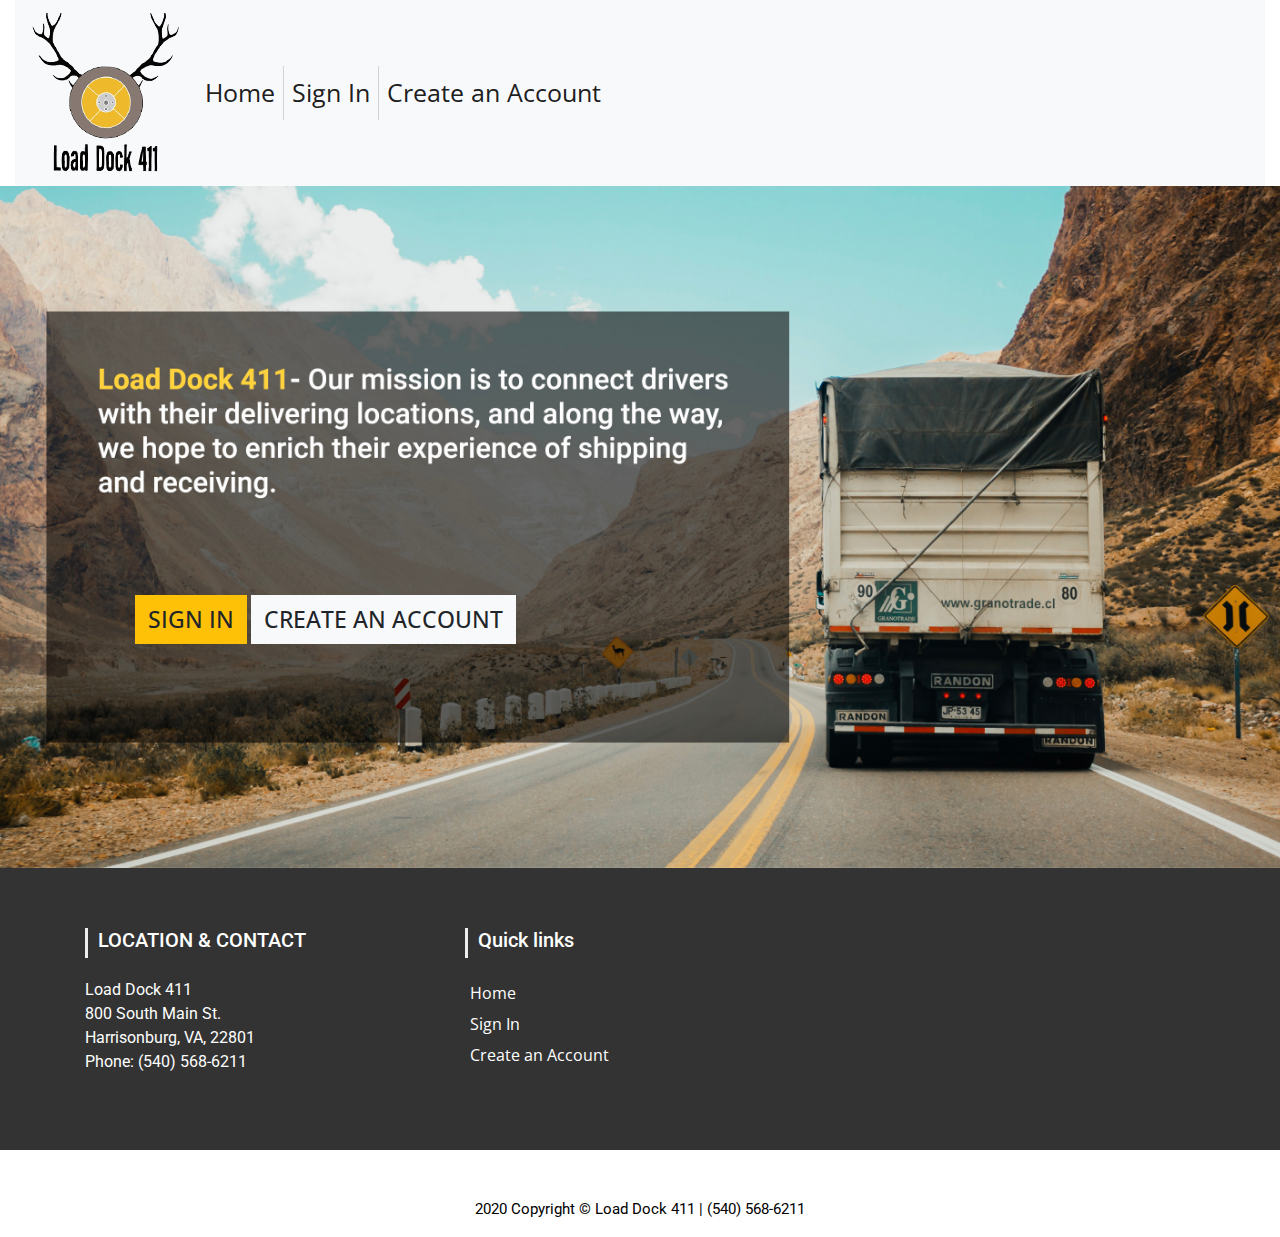
<file: index.html>
<!doctype html>
<html>
<head>
<meta charset="UTF-8">
<meta name="viewport" content="width=device-width, initial-scale=1, shrink-to-fit=no">
<title> Elk Trucking </title>

<!-- Bootstrap v4 -->
<link href="css/bootstrap.min.css" rel="stylesheet" type="text/css" media="screen">
<!-- custom css -->
<link href="css/custom.css" rel="stylesheet" type="text/css" media="screen">
  
<link href="//maxcdn.bootstrapcdn.com/bootstrap/4.0.0/css/bootstrap.min.css" rel="stylesheet" id="bootstrap-css">
<link href="https://fonts.googleapis.com/css?family=Open+Sans|Roboto&display=swap" rel="stylesheet">
<script src="//maxcdn.bootstrapcdn.com/bootstrap/4.0.0/js/bootstrap.min.js"></script>
<script src="//cdnjs.cloudflare.com/ajax/libs/jquery/3.2.1/jquery.min.js"></script>
    
<style>
    img{
        max-width: 100%;
        max-height: 100%;
        display: block; /* remove extra space below image */
    }
    body {
        color:grey;
    }
</style>
</head>

<body>

  <!-- INSERT HTML PAGE CONTENT HERE -->
  <div class="container-fluid padding-0">
    <!--Navbar Starts Here -->
    <nav class="navbar navbar-expand-lg navbar-light bg-light">
      <a class="navbar-brand" href="index.html"> <img src="images/logo7.png" alt="Logo"> </a>
    <button class="navbar-toggler" type="button" data-toggle="collapse" data-target="#navbarNavAltMarkup" aria-controls="navbarNavAltMarkup" aria-expanded="false" aria-label="Toggle navigation">
      <span class="navbar-toggler-icon"></span>
    </button>
    <div class="collapse navbar-collapse" id="navbarNavAltMarkup">
      <div class="navbar-nav">
          <li><a class="nav-item nav-link active" href="home-page.html">Home<span class="sr-only">(current)</span></a></li>
          <li><a class="nav-item nav-link active" href="sign-in-page.html">Sign In</a>
          </li>
          <li><a class="nav-item nav-link active" href="create-account.html">Create an Account</a></li>
      </div>
    </div>
    </nav>
  </div> <!-- End Container -->
    
  <div class="row">
      <div class="img-wrapper rounded-0" style="width: 100%">
          <img class="rounded-0" src="images/truck-cover3.jpg" class = "img-responsive" style="width:100%"  alt="cover image">
          <!--Buttons-->
          <div class="img-overlay">
            <a href="sign-in-page.html" class="btn btn-warning rounded-0"><span style="font-size: 23px; font-weight: 500;">SIGN IN</span></a>
            <a href="create-account.html" class="btn btn-light rounded-0"><span style="font-size: 23px; font-weight: 500;">CREATE AN ACCOUNT</span></a>
        </div>
      </div>
  </div>

  <!-- Footer -->
	<section id="footer">
		<div class="container">
			<div class="row text-center text-xs-center text-sm-left text-md-left">
				<div class="col-xs-12 col-sm-4 col-md-4">
					<h5>LOCATION & CONTACT</h5>
					<p style="color: white;"> Load Dock 411<br>
                        800 South Main St. <br>
                        Harrisonburg, VA, 22801 <br>
                        Phone: (540) 568-6211
                    </p>
				</div>
				<div class="col-xs-12 col-sm-4 col-md-4">
					<h5>Quick links</h5>
					<ul class="list-unstyled quick-links">
						<li><a style="font-size: 16px;"href="home-page.html"><i class="fa fa-angle-double-right"></i>Home</a></li>
						<li><a style="font-size: 16px;" href="sign-in-page.html"><i class="fa fa-angle-double-right"></i>Sign In</a></li>
						<li><a style="font-size: 16px;" href="javascript:void();"href="create-account.html"><i class="fa fa-angle-double-right"></i>Create an Account</a></li>
					</ul>
				</div>
			</div>
		</div>
	</section>
    <footer>
            <br>
            <br>
            <p style = "color: black; font-size: 15px; font-family: 'Roboto', sans-serif; text-align: center;"> 2020 Copyright &copy; Load Dock 411 | (540) 568-6211 </p>
    </footer>

<!-- jQuery and Bootstrap links - do not delete! -->
<script src="https://code.jquery.com/jquery-3.2.1.slim.min.js" integrity="sha384-KJ3o2DKtIkvYIK3UENzmM7KCkRr/rE9/Qpg6aAZGJwFDMVNA/GpGFF93hXpG5KkN" crossorigin="anonymous"></script>
<script src="https://cdnjs.cloudflare.com/ajax/libs/popper.js/1.11.0/umd/popper.min.js" integrity="sha384-b/U6ypiBEHpOf/4+1nzFpr53nxSS+GLCkfwBdFNTxtclqqenISfwAzpKaMNFNmj4" crossorigin="anonymous"></script>
<script src="https://maxcdn.bootstrapcdn.com/bootstrap/4.0.0-beta/js/bootstrap.min.js" integrity="sha384-h0AbiXch4ZDo7tp9hKZ4TsHbi047NrKGLO3SEJAg45jXxnGIfYzk4Si90RDIqNm1" crossorigin="anonymous"></script>
<!-- end of do not delete -->
</body>
</html>
</file>
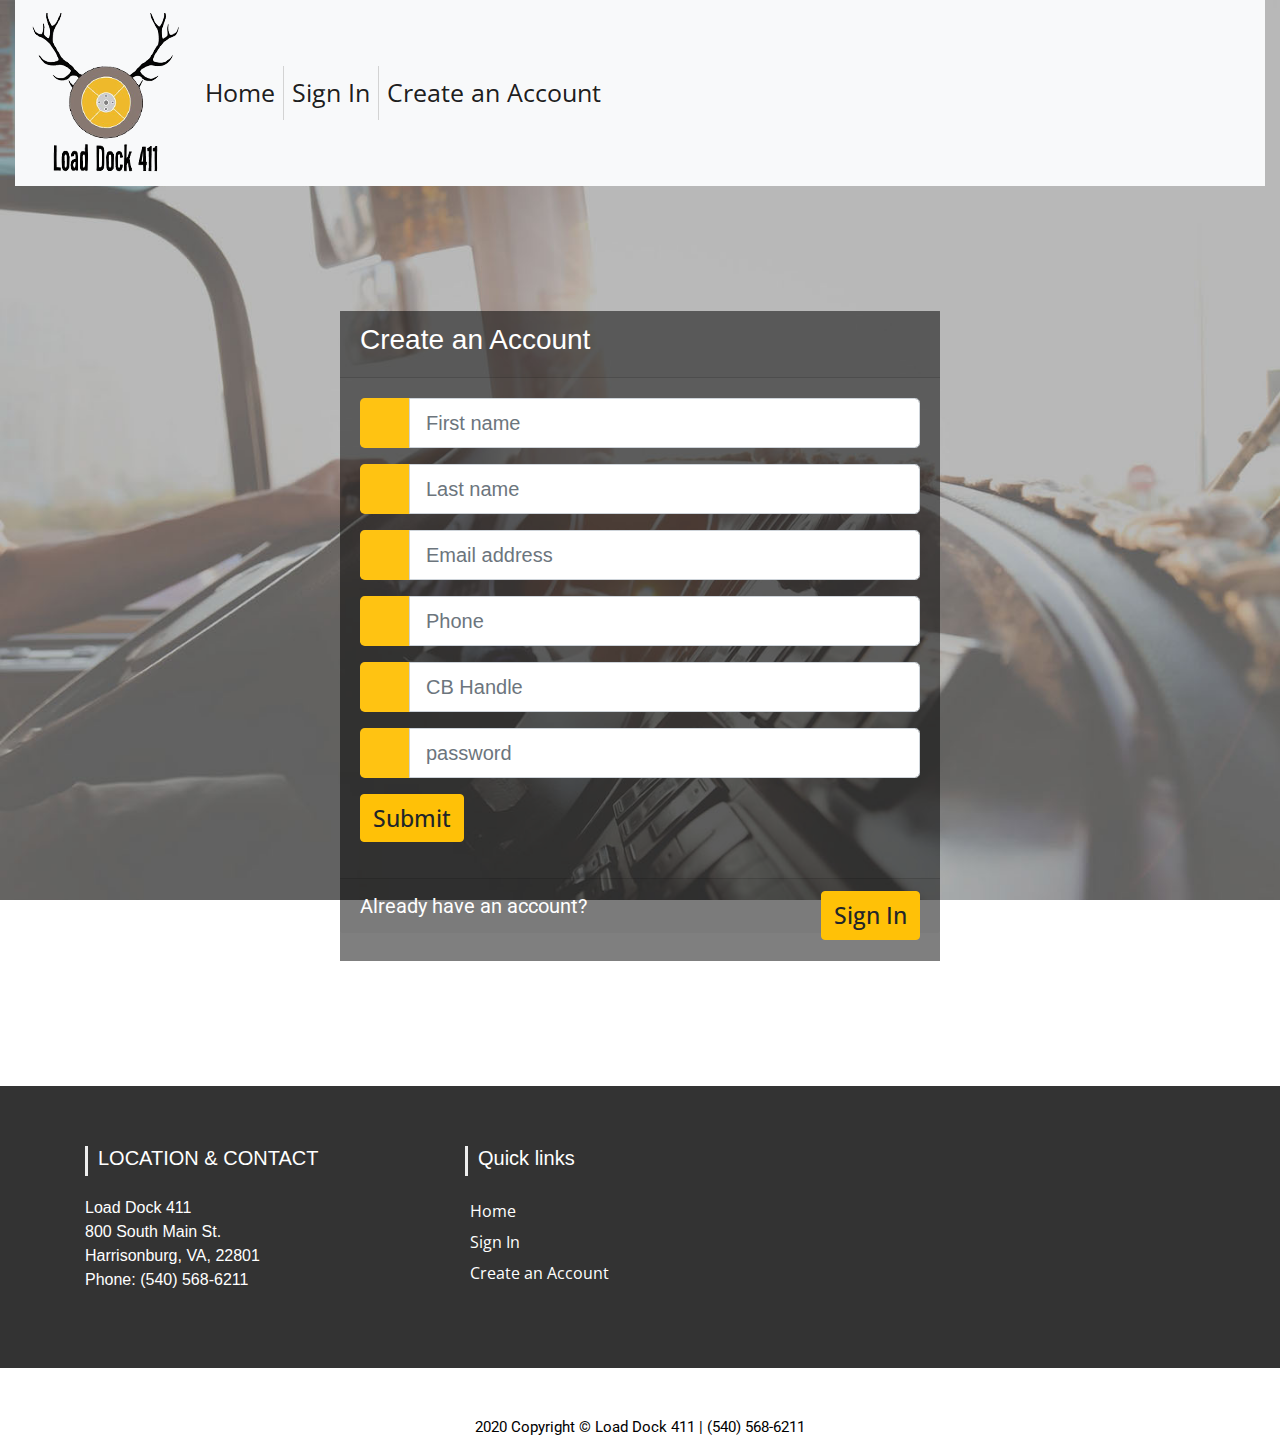
<file: create-account.html>
<!doctype html>
<html>
<head>
<meta charset="UTF-8">
<meta name="viewport" content="width=device-width, initial-scale=1, shrink-to-fit=no">
<title> Elk Trucking: Sign Up Page </title>

<!-- Bootstrap v4 -->
<link href="css/bootstrap.min.css" rel="stylesheet" type="text/css" media="screen">
<!-- custom css -->
<link href="css/custom.css" rel="stylesheet" type="text/css" media="screen">
<link href="https://fonts.googleapis.com/css?family=Open+Sans|Roboto&display=swap" rel="stylesheet">  
<link href="//maxcdn.bootstrapcdn.com/bootstrap/4.0.0/css/bootstrap.min.css" rel="stylesheet" id="bootstrap-css">
<script src="//maxcdn.bootstrapcdn.com/bootstrap/4.0.0/js/bootstrap.min.js"></script>
<script src="//cdnjs.cloudflare.com/ajax/libs/jquery/3.2.1/jquery.min.js"></script>
    
<!--Bootsrap 4 CDN-->
<link rel="stylesheet" href="https://stackpath.bootstrapcdn.com/bootstrap/4.1.3/css/bootstrap.min.css" integrity="sha384-MCw98/SFnGE8fJT3GXwEOngsV7Zt27NXFoaoApmYm81iuXoPkFOJwJ8ERdknLPMO" crossorigin="anonymous">

<!--Fontawesome CDN-->
<link rel="stylesheet" href="https://use.fontawesome.com/releases/v5.3.1/css/all.css" integrity="sha384-mzrmE5qonljUremFsqc01SB46JvROS7bZs3IO2EmfFsd15uHvIt+Y8vEf7N7fWAU" crossorigin="anonymous">

<style>
    img{
        max-width: 100%;
        max-height: 100%;
        display: block; /* remove extra space below image */
    }  
    html, body{
        background-image: url('images/create2.jpg');
        background-size: cover;
        background-repeat: no-repeat;
        height: 100%; 
        font-family: 'Numans', sans-serif;
    }
</style>
</head>

<body>

  <!-- INSERT HTML PAGE CONTENT HERE -->
  <div class="container-fluid padding-0">
    <!--Navbar Starts Here -->
    <nav class="navbar navbar-expand-lg navbar-light bg-light">
      <a class="navbar-brand" href="index.html"> <img src="images/logo7.png" alt="Logo"> </a>
    <button class="navbar-toggler" type="button" data-toggle="collapse" data-target="#navbarNavAltMarkup" aria-controls="navbarNavAltMarkup" aria-expanded="false" aria-label="Toggle navigation">
      <span class="navbar-toggler-icon"></span>
    </button>
    <div class="collapse navbar-collapse" id="navbarNavAltMarkup">
      <div class="navbar-nav">
          <li><a class="nav-item nav-link active" href="index.html">Home<span class="sr-only">(current)</span></a></li>
          <li><a class="nav-item nav-link active" href="sign-in-page.html">Sign In</a>
          </li>
          <li><a class="nav-item nav-link active" href="create-account.html">Create an Account</a></li>
      </div>
    </div>
    </nav>
  </div> <!-- End Container -->
 
  <div class="container">
	<div class="d-flex justify-content-center h-100">
		<div class="card-create-account">
			<div class="card-header h3">
				<h3>Create an Account</h3>
			</div>
			<div class="card-body">
				<form>
                    <!-- First Name Input -->
					<div class="input-group input-group-lg form-group">
							<div class="input-group-prepend" style="color: burlywood">
                                <span class="input-group-text"> <i class="fa fa-user"></i> </span>
                             </div>
                            <input name="" class="form-control" placeholder="First name" type="text">
					</div>
                    <!-- Last Name Input -->
                    <div class="input-group input-group-lg form-group">
							<div class="input-group-prepend">
                                <span class="input-group-text"> <i class="fa fa-user"></i> </span>
                             </div>
                            <input name="" class="form-control" placeholder="Last name" type="text">
					</div>
                    <!-- Email Input -->
                    <div class="input-group input-group-lg form-group">
                        <div class="input-group-prepend">
                            <span class="input-group-text"> <i class="fa fa-envelope"></i> </span>
                         </div>
                        <input name="" class="form-control" placeholder="Email address" type="email">
                    </div>
                    <!-- Phone Input -->
                    <div class="input-group input-group-lg form-group">
                        <div class="input-group-prepend">
                            <span class="input-group-text"> <i class="fa fa-phone"></i> </span>
                        </div>
                        <input name="" class="form-control" placeholder="Phone" type="phone">
                    </div>
                    <!-- Username -->
                    <div class="input-group input-group-lg form-group">
						<div class="input-group-prepend">
							<span class="input-group-text"><i class="fas fa-user"></i></span>
						</div>
						<input type="text" class="form-control" placeholder="CB Handle">
					</div>
                    <!-- Password -->
                    <div class="input-group input-group-lg form-group">
						<div class="input-group-prepend">
							<span class="input-group-text"><i class="fas fa-key"></i></span>
						</div>
						<input type="password" class="form-control"  placeholder="password">
					</div>
                    <div class="form-group">
						<a href="UserLanding.html" class="btn btn-warning float-center"><span style="font-size: 23px; font-weight: 500;">Submit</span></a>
					</div>
				</form>
			</div>
			<div class="card-footer">
                <p1 style="text-align: right">Already have an account?</p1>
                <a href="sign-in-page.html" class="btn btn-warning float-right"><span style="font-size: 23px; font-weight: 500;">Sign In</span></a>
			</div>
		</div>
	</div>
</div>

  <!-- Footer -->
	<section id="footer">
		<div class="container">
			<div class="row text-center text-xs-center text-sm-left text-md-left">
				<div class="col-xs-12 col-sm-4 col-md-4">
					<h5>LOCATION & CONTACT</h5>
					<p style="color: white;"> Load Dock 411<br>
                        800 South Main St. <br>
                        Harrisonburg, VA, 22801 <br>
                        Phone: (540) 568-6211
                    </p>
				</div>
				<div class="col-xs-12 col-sm-4 col-md-4">
					<h5>Quick links</h5>
					<ul class="list-unstyled quick-links">
						<li><a style="font-size: 16px;"href="index.html"><i class="fa fa-angle-double-right"></i>Home</a></li>
						<li><a style="font-size: 16px;" href="sign-in-page.html"><i class="fa fa-angle-double-right"></i>Sign In</a></li>
						<li><a style="font-size: 16px;" href="javascript:void();"href="create-account.html"><i class="fa fa-angle-double-right"></i>Create an Account</a></li>
					</ul>
				</div>
			</div>
		</div>
	</section>
    <footer>
            <br>
            <br>
            <p style = "color: black; font-size: 15px; font-family: 'Roboto', sans-serif; text-align: center;"> 2020 Copyright &copy; Load Dock 411 | (540) 568-6211 </p>
    </footer>

<!-- jQuery and Bootstrap links - do not delete! -->
<script src="https://code.jquery.com/jquery-3.2.1.slim.min.js" integrity="sha384-KJ3o2DKtIkvYIK3UENzmM7KCkRr/rE9/Qpg6aAZGJwFDMVNA/GpGFF93hXpG5KkN" crossorigin="anonymous"></script>
<script src="https://cdnjs.cloudflare.com/ajax/libs/popper.js/1.11.0/umd/popper.min.js" integrity="sha384-b/U6ypiBEHpOf/4+1nzFpr53nxSS+GLCkfwBdFNTxtclqqenISfwAzpKaMNFNmj4" crossorigin="anonymous"></script>
<script src="https://maxcdn.bootstrapcdn.com/bootstrap/4.0.0-beta/js/bootstrap.min.js" integrity="sha384-h0AbiXch4ZDo7tp9hKZ4TsHbi047NrKGLO3SEJAg45jXxnGIfYzk4Si90RDIqNm1" crossorigin="anonymous"></script>
<!-- end of do not delete -->
</body>
</html>
</file>
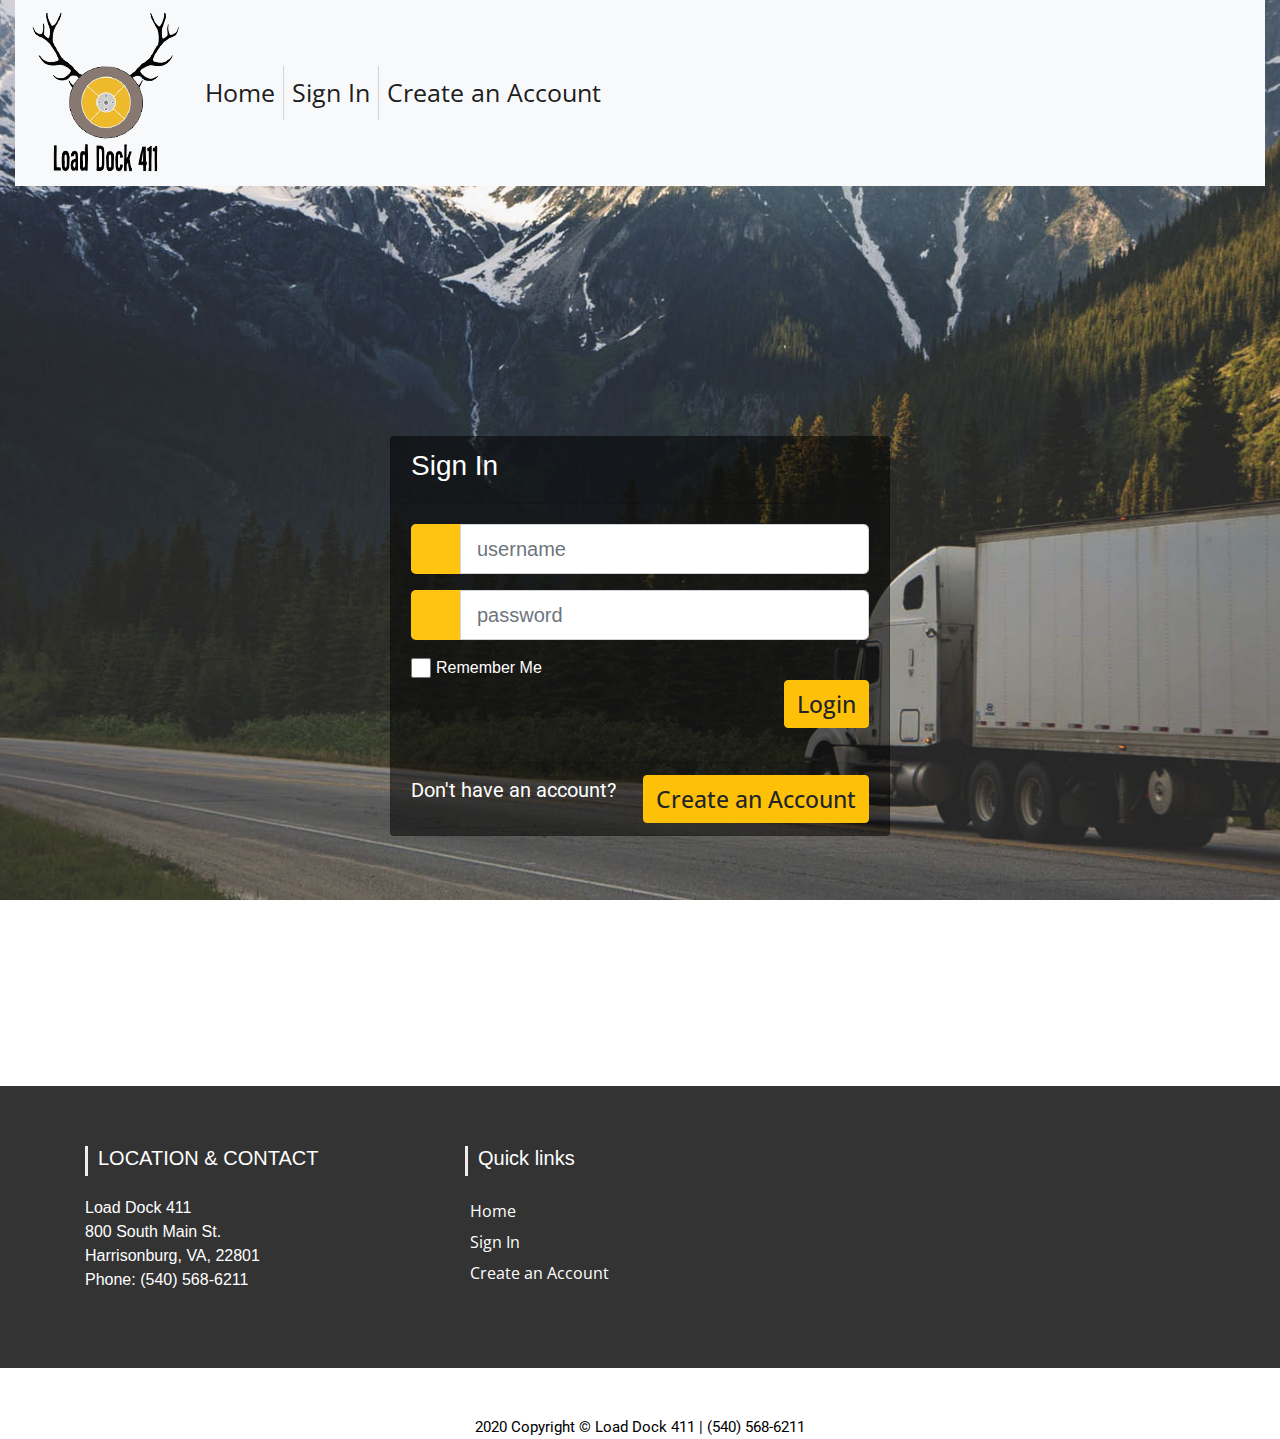
<file: sign-in-page.html>
<!doctype html>
<html>
<head>
<meta charset="UTF-8">
<meta name="viewport" content="width=device-width, initial-scale=1, shrink-to-fit=no">
<title> Elk Trucking: Sign In Page </title>

<!-- Bootstrap v4 -->
<link href="css/bootstrap.min.css" rel="stylesheet" type="text/css" media="screen">
<!-- custom css -->
<link href="css/custom.css" rel="stylesheet" type="text/css" media="screen">
<link href="https://fonts.googleapis.com/css?family=Open+Sans|Roboto&display=swap" rel="stylesheet">  
<link href="//maxcdn.bootstrapcdn.com/bootstrap/4.0.0/css/bootstrap.min.css" rel="stylesheet" id="bootstrap-css">
<script src="//maxcdn.bootstrapcdn.com/bootstrap/4.0.0/js/bootstrap.min.js"></script>
<script src="//cdnjs.cloudflare.com/ajax/libs/jquery/3.2.1/jquery.min.js"></script>
    
	<!--Bootsrap 4 CDN-->
	<link rel="stylesheet" href="https://stackpath.bootstrapcdn.com/bootstrap/4.1.3/css/bootstrap.min.css" integrity="sha384-MCw98/SFnGE8fJT3GXwEOngsV7Zt27NXFoaoApmYm81iuXoPkFOJwJ8ERdknLPMO" crossorigin="anonymous">
    
    <!--Fontawesome CDN-->
	<link rel="stylesheet" href="https://use.fontawesome.com/releases/v5.3.1/css/all.css" integrity="sha384-mzrmE5qonljUremFsqc01SB46JvROS7bZs3IO2EmfFsd15uHvIt+Y8vEf7N7fWAU" crossorigin="anonymous">

<style>
    img{
        max-width: 100%;
        max-height: 100%;
        display: block; /* remove extra space below image */
    }  
    html, body{
        background-image: url('images/signin3.jpg');
        background-size: cover;
        background-repeat: no-repeat;
        height: 100%; 
        font-family: 'Numans', sans-serif;
    }
</style>
</head>

<body>

  <!-- INSERT HTML PAGE CONTENT HERE -->
  <div class="container-fluid padding-0">
    <!--Navbar Starts Here -->
    <nav class="navbar navbar-expand-lg navbar-light bg-light">
      <a class="navbar-brand" href="index.html"> <img src="images/logo7.png" alt="Logo"> </a>
    <button class="navbar-toggler" type="button" data-toggle="collapse" data-target="#navbarNavAltMarkup" aria-controls="navbarNavAltMarkup" aria-expanded="false" aria-label="Toggle navigation">
      <span class="navbar-toggler-icon"></span>
    </button>
    <div class="collapse navbar-collapse" id="navbarNavAltMarkup">
      <div class="navbar-nav">
          <li><a class="nav-item nav-link active" href="index.html">Home<span class="sr-only">(current)</span></a></li>
          <li><a class="nav-item nav-link active" href="sign-in-page.html">Sign In</a>
          </li>
          <li><a class="nav-item nav-link active" href="create-account.html">Create an Account</a></li>
      </div>
    </div>
    </nav>
  </div> <!-- End Container -->
 
  <div class="container">
	<div class="d-flex justify-content-center h-100">
		<div class="card">
			<div class="card-header">
				<h3>Sign In</h3>
			</div>
            
            <!-- The inbox card starts here -->
			<div class="card-body">
				<form>
					<div class="input-group input-group-lg form-group">
						<div class="input-group-prepend">
							<span class="input-group-text"><i class="fas fa-user"></i></span>
						</div>
						<input type="text" class="form-control" placeholder="username">
						
					</div>
					<div class="input-group input-group-lg form-group">
						<div class="input-group-prepend">
							<span class="input-group-text"><i class="fas fa-key"></i></span>
						</div>
						<input type="password" class="form-control"  placeholder="password">
					</div>
					<div class="row align-items-center remember">
						<input type="checkbox">Remember Me
					</div>
					<div class="form-group">
						<a href="UserLanding.html" class="btn btn-warning float-right"><span style="font-size: 23px; font-weight: 500;">Login</span></a>
					</div>
				</form>
			</div>
			<div class="card-footer">
                <form>
                <p1>Don't have an account?</p1>
                <a href="create-account.html" class="btn btn-warning float-right"><span style="font-size: 23px; font-weight: 500;">Create an Account</span></a>
                    </form>
			</div>
		</div>
	</div>
</div>
  <!-- Footer -->
	<section id="footer">
		<div class="container">
			<div class="row text-center text-xs-center text-sm-left text-md-left">
				<div class="col-xs-12 col-sm-4 col-md-4">
					<h5>LOCATION & CONTACT</h5>
					<p style="color: white;"> Load Dock 411<br>
                        800 South Main St. <br>
                        Harrisonburg, VA, 22801 <br>
                        Phone: (540) 568-6211
                    </p>
				</div>
				<div class="col-xs-12 col-sm-4 col-md-4">
					<h5>Quick links</h5>
					<ul class="list-unstyled quick-links">
						<li><a style="font-size: 16px;"href="index.html"><i class="fa fa-angle-double-right"></i>Home</a></li>
						<li><a style="font-size: 16px;" href="sign-in-page.html"><i class="fa fa-angle-double-right"></i>Sign In</a></li>
						<li><a style="font-size: 16px;" href="javascript:void();"href="create-account.html"><i class="fa fa-angle-double-right"></i>Create an Account</a></li>
					</ul>
				</div>
			</div>
		</div>
	</section>
    <footer>
            <br>
            <br>
            <p style = "color: black; font-size: 15px; font-family: 'Roboto', sans-serif; text-align: center;"> 2020 Copyright &copy; Load Dock 411 | (540) 568-6211 </p>
    </footer>

<!-- jQuery and Bootstrap links - do not delete! -->
<script src="https://code.jquery.com/jquery-3.2.1.slim.min.js" integrity="sha384-KJ3o2DKtIkvYIK3UENzmM7KCkRr/rE9/Qpg6aAZGJwFDMVNA/GpGFF93hXpG5KkN" crossorigin="anonymous"></script>
<script src="https://cdnjs.cloudflare.com/ajax/libs/popper.js/1.11.0/umd/popper.min.js" integrity="sha384-b/U6ypiBEHpOf/4+1nzFpr53nxSS+GLCkfwBdFNTxtclqqenISfwAzpKaMNFNmj4" crossorigin="anonymous"></script>
<script src="https://maxcdn.bootstrapcdn.com/bootstrap/4.0.0-beta/js/bootstrap.min.js" integrity="sha384-h0AbiXch4ZDo7tp9hKZ4TsHbi047NrKGLO3SEJAg45jXxnGIfYzk4Si90RDIqNm1" crossorigin="anonymous"></script>
<!-- end of do not delete -->
</body>
</html>
</file>
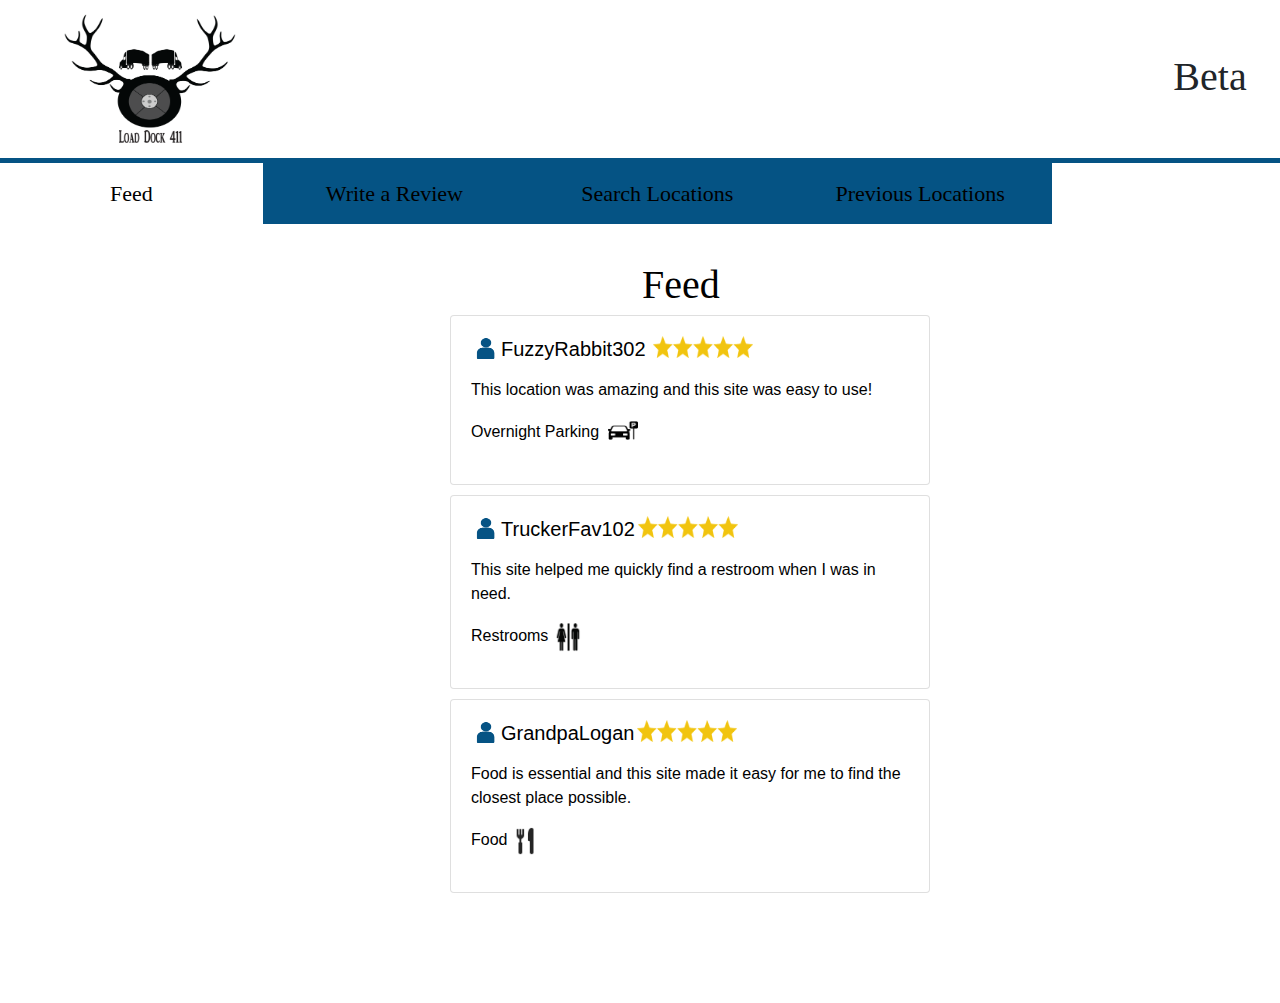
<file: UserLanding.html>
<!doctype html>
<html lang="en">
<head>
<meta charset="UTF-8">
<meta name="viewport" content="width=device-width, initial-scale=1, shrink-to-fit=no">
<title>User Landing Page</title>
<link href="https://fonts.googleapis.com/css?family=Righteous" rel="stylesheet">
<!-- Bootstrap v4 -->
<link href="css/bootstrap.min.css" rel="stylesheet" type="text/css" media="screen">
<!-- custom css -->
<link href="css/UserLanding.css" rel="stylesheet" type="text/css" media="screen">
<!-- If you use your own css link it last -->
  <link rel="stylesheet" href="https://use.fontawesome.com/releases/v5.8.1/css/all.css" integrity="sha384-50oBUHEmvpQ+1lW4y57PTFmhCaXp0ML5d60M1M7uH2+nqUivzIebhndOJK28anvf" crossorigin="anonymous">  

<link href="https://fonts.googleapis.com/css?family=Arvo|Merienda+One&display=swap" rel="stylesheet">
<style>
    body, html {
  height: 100%;
  margin: 0;
  font-family: Arial;
}

/* Style tab links */
.tablink {

  background-color: #055384;
  color: black;
  float: left;
  border: none;
  outline: none;
  cursor: pointer;
  
  padding: 14px 16px;
  font-size: 22px;
  width: 25%;
}

.tablink:hover {
  background-color: white;

}

/* Style the tab content (and add height:100% for full page content) */
.tabcontent {
    
  color: white;
  display: none;
  padding: 100px 20px;
  height: 100%;
}

#Feed {background-color: white;}
#Create {background-color: white;}
#Location {background-color: white;}
#About {background-color: white;}
    #col1 {
        
        padding-bottom: 0px;
        border-bottom: 5px solid #055384;
    }
    #col2 {
        padding-bottom: 0px;
        border-bottom: 5px solid #055384;  
        padding-left: 50%;
        padding-top: 55px;
    }
    #col3 {
        border-bottom: 5px solid #f8eba2;
    } 
    
    #nav {
        background-color: white;
       
    }
     #nav2 {
        background-color: white;
    }
    
    
   
    #logo {
         padding-left: 45px;
         margin-top: 0px;
    }
    
    #boxes {
        margin-left: 45px;
    }
    
    #searchCombine {
        margin-left: 20%;
    }

   input[type=text] {
  width: 70%;
  box-sizing: border-box;
  border: 2px solid #ccc;
  border-radius: 4px;
  font-size: 16px;
  background-color: white;
  background-image: url(images/search.png);
  background-position: 98% 10px; 
  background-repeat: no-repeat;
  padding: 12px 20px 12px 40px;
}
 
   @media (min-width: 500px) {
        #Notify {
        margin-left: 34%;
        margin-top: 10px;
        
    }
       
       #signin {
           margin-left:45px;
       }
     #CreateAccount {
           margin-left:20px;
       }
      #logo {
          margin-left: 25%;
      }
       
       #nav {
           padding-left: 0%;
       }
    .nav-pills {
            margin-left: 1%; 
        }
       #Arrived {
            margin-left:40px;
        }
        #Reviews {
            margin-right:30px; padding-right:4px; margin-left:72px;
       }
        #Dropped {
            margin-right:10px; margin-left:23px;
        }
       #More {
            margin-right: 30px;
            margin-left: 76px;
        }
    }
    @media (min-width: 580px) {
     #Notify {
        margin-left: 35%;
        margin-top: 10px;
        
    }
      #logo {
          margin-left: 29%;
      }
      
    .nav-pills {
            margin-left: 0%; 
        }
       #Arrived {
            margin-right:0px;
        }
        #Reviews {
            margin-right:30px; padding-right:4px; margin-left:0px;
        }
        #Dropped {
            margin-right:10px;
        }
       #More {
            margin-right: 30px;
            margin-left: 9%;
        }
    }
  @media (min-width: 630px) {
     #Notify {
        margin-left: 39%;
        margin-top: 10px;
        
    }
      #logo {
          margin-left: 33%;
      }
    .nav-pills {
            margin-left: 3%; 
        }
       #Arrived {
            margin-right:0px;
        }
        #Reviews {
            margin-right:30px; padding-right:4px; 
        }
        #Dropped {
            margin-right:10px;
        }
       #More {
            margin-right: 30px;
            margin-left: px;
        }
    }  

   @media (min-width: 750px) {
      #Notify {
        margin-left: 40%;
        margin-top: 10px;
        
    }
       #logo {
          margin-left: 34%;
      }
    
       .nav-pills {
            margin-left: 7%; 
        }
        #Reviews {
            margin-right:30px; padding-right:4px;
        }
        #Dropped {
            margin-right:10px;
        }
         #More {
            margin-left: 10px;
            
        }
    }
    @media (min-width: 760px) {
      #Notify {
        margin-left: 60%;
        margin-top: 33px;
        
    }
       #logo {
          margin-left: 0%;
      }
     #signin {
           margin-left:0px;
       }
     #CreateAccount {
           margin-left:0px;
       }   
       .nav-pills {
            margin-left: 7%; 
        }
        #Reviews {
            margin-right:30px; padding-right:4px;
        }
        #Dropped {
            margin-right:10px;
        }
         #More {
            margin-left: 10px;
            
        }
    }
    @media (min-width: 820px) {
   #Notify {
        margin-left: 60%;
        margin-top: 33px;
        
    }
       #signin {
           margin-left:0px;
       }
     #CreateAccount {
           margin-left:0px;
       }   
    }
    @media (min-width: 940px) {
      #Notify {
        margin-left: 65%;
        margin-top: 33px;
        
    }
        .nav-pills {
            margin-left: 18%; 
        }
        #Reviews {
            margin-right:40px; padding-right:4px;
        }
        #Dropped {
            margin-right:10px;
        }
        #More {
            margin-left: 0;
        }
    }
    @media (min-width: 1000px) {
        #Notify {
        margin-left: 70%;
        margin-top: 33px;
        
    }
        .nav-pills {
            margin-left: 17%; 
        }
        #Reviews {
            margin-right:25px; padding-right:55px;
        }
        #Dropped {
            margin-right:10px;
        }
    }
     @media (min-width: 1200px) {
        #Notify {
        margin-left: 80%;
        margin-top: 38px;
        
    }
         .nav-pills {
            margin-left: 15%; 
        }
        #Reviews {
            margin-right:40px; padding-right:55px;
        }
         #Dropped {
            margin-right:0px;
        }
    }
    
    @media (min-width: 1300px) {
         .nav-pills {
            margin-left: 15%; 
        }
        #Reviews {
            margin-right:40px; padding-right:55px;
        }
    }
    @media (min-width: 1400px) {
     .nav-pills {
            margin-left: 20%;
            
        }
        #Arrived {
            margin-right:20px;
        }
        #Dropped {
            margin-right:40px;
        }
        #Reviews {
            margin-right:40px; padding-right:55px;
        }
        #More {
            margin-right: 20px;
        }
    }
    @media (min-width: 1500px) {
        #Shipment {
            margin-left: 300px;
            
        }
        #Shipment2 {
            margin-right: 5px;
        }
        #Arrive {
            margin-left: 0px;
        }
    
        .nav-pills {
            margin-left: 20%;
            
        }
        
        #star {
            margin-top: 10px;
            margin-left: 5px;
        }
        #MyReview {
          
            margin-top: 500px;
        }
        
        #Arrived {
            margin-right:30px;
        }
        #Dropped {
            margin-right:40px;
        }
        #Reviews {
            margin-right:40px; padding-right:55px;
        }
        #More {
            margin-right: 20px;
        }
        #nav {
          margin-left: 9%;
          
       }  
    
    }
    @media (min-width: 1600px) {
        
     
       
    }
     @media (min-width: 1700px) {
        
    }
    @media (min-width: 1800px) {
       
     
    }
    @media (min-width: 1900px) {
         
    } 
</style>
    <link href="https://fonts.googleapis.com/css?family=Give+You+Glory" rel="stylesheet">
    <link href="https://fonts.googleapis.com/css?family=Shadows+Into+Light" rel="stylesheet">
</head>

<body>


    

<div class= "container-fluid">

<div class="row">

<div  id="col1" class="col-md-5">
     <h2 id="logo"> <a href=""><img src="images/New-Logo.png" width="180" height="150"></a></h2>
</div> 
<div id="col2" class= "col-md-7">
<h1 style="font-family:georgia,garamond,serif;">Beta</h1>
</div>
</div> <!-- end of first row -->
<div class="row">
<div id="nav" class="col-md-10">
<button class="tablink" onclick="openPage('Feed', this, 'white')" style="font-family:georgia,garamond,serif;"id="defaultOpen">Feed</button>
<button class="tablink" onclick="openPage('Create', this, 'white')" style="font-family:georgia,garamond,serif;">Write a Review</button>
<button class="tablink" onclick="openPage('Location', this, 'white')" style="font-family:georgia,garamond,serif;">Search Locations</button>
<button class="tablink" onclick="openPage('About', this, 'white')" style="font-family:georgia,garamond,serif;">Previous Locations</button>

<div id="Feed" class="tabcontent">
<h1 style="color: black; margin-left: 622px; font-family:georgia,garamond,serif;">Feed</h1>

    <div class="card" style="width: 30rem; margin-left: 430px;margin-bottom: 10px;">
  <div class="card-body">
    <h5 class="card-title" style="color: black;"><img src="images/Person.png" width="30" height="30" style="padding-bottom: 5px;">FuzzyRabbit302 <img src="images/star-rating.png" width="100" height="30"  style="padding-bottom: 8px; margin-left: 2px;"></h5>
    <p class="card-text" style="color: black;">This location was amazing and this site was easy to use!</p>
    <p style="color:black; margin-top:3px;">  Overnight Parking  &nbsp;<img src="images/parking.png" height="30" width="30" style="padding-bottom:5px;"></p>
  
  </div>
</div>
    <div class="card" style="width: 30rem; margin-left: 430px; margin-bottom: 10px;">
  <div class="card-body">
    <h5 class="card-title" style="color: black;"><img src="images/Person.png" width="30" height="30" style="padding-bottom: 5px;">TruckerFav102<img src="images/star-rating.png" width="100" height="30"  style="padding-bottom: 8px; margin-left: 3px;"></h5>
    <p class="card-text" style="color: black;">This site helped me quickly find a restroom when I was in need.</p>
    <p style="color:black; margin-top:3px;"> Restrooms <img src="images/Restroom.png" height="30" width="30"></p>
  </div>
</div>
    <div class="card" style="width: 30rem; margin-left: 430px; margin-bottom: 10px;">
  <div class="card-body">
    <h5 class="card-title" style="color: black;"><img src="images/Person.png" width="30" height="30" style="padding-bottom: 5px;">GrandpaLogan<img src="images/star-rating.png" width="100" height="30"  style="padding-bottom: 8px; margin-left: 3px;"></h5>
    <p class="card-text" style="color: black;">Food is essential and this site made it easy for me to find the closest place possible.</p>
   <p style="color:black; margin-top:3px;"> Food<img src="images/forkknife.png" height="30" width="30" style="margin-left: 4px;"></p>
  </div>
</div>
    </div> 
    
   

<div id="Create" class="tabcontent">
  <h3 style="font-family:georgia,garamond,serif;">Write a Review</h3>
  <div class="form-group" style="width: 60%">
  <label for="exampleFormControlTextarea3">Rounded corners</label>
  <textarea class="form-control" id="exampleFormControlTextarea3" rows="12"></textarea>
  <button type="button"  style="margin-top: 5px; padding:15px 55px 15px 55px;" class="btn btn-primary">Post Review</button>
</div>
</div>

<div id="Location" class="tabcontent">
  <h1 style="color: black; margin-left: 539px; font-family:georgia,garamond,serif;">Locations</h1>
  <h3></h3>
<div id="searchCombine">
<form action="/action_page.php">
      <input type="text" placeholder="Search Locations" name="search">
    
    </form>
<div id="boxes">
<input type="checkbox" id="Overnight" name="vehicle1" value="Bike">
<label for="vehicle1"  style="margin-left: 3px;color: black;">Overnight Parking  &nbsp;<img src="images/parking.png" height="30" width="30"></label>
&nbsp; 
<input type="checkbox" id="Food" name="vehicle2" value="Car">
<label for="vehicle2" style="color: black;"> Food<img src="images/forkknife.png" height="30" width="30" style="margin-left: 4px;"></label>
&nbsp;
<input type="checkbox" id="Restrooms" name="vehicle3" value="Boat">
<label for="vehicle3" style="color: black;"> Restrooms <img src="images/Restroom.png" height="30" width="30"></label>
&nbsp;
<input type="checkbox" id="Gas" name="vehicle1" value="Bike">
<label for="vehicle1" style="color: black;"> Gas Station Nearby <img src="images/gas.png" height="30" width="30"></label>
</div>

</div>
</div>

<div id="About" class="tabcontent">
  <h3>Previous Locations</h3>
  <p>Who we are and what we do.</p>
</div>

    </div>
<div id="nav2" class="col-md-2">

    </div>
    </div> <!-- end of second row -->
    


    </div>
<script>
//makers 
//press release
//home page trailer
function openPage(pageName, elmnt, color) {
  // Hide all elements with class="tabcontent" by default */
  var i, tabcontent, tablinks;
  tabcontent = document.getElementsByClassName("tabcontent");
  for (i = 0; i < tabcontent.length; i++) {
    tabcontent[i].style.display = "none";
  }

  // Remove the background color of all tablinks/buttons
  tablinks = document.getElementsByClassName("tablink");
  for (i = 0; i < tablinks.length; i++) {
    tablinks[i].style.backgroundColor = "";
  }

  // Show the specific tab content
  document.getElementById(pageName).style.display = "block";

  // Add the specific color to the button used to open the tab content
  elmnt.style.backgroundColor = color;
}

// Get the element with id="defaultOpen" and click on it
document.getElementById("defaultOpen").click();
//if you redesign a website, make sure to take pictures with!
    </script>
<!-- jQuery and Bootstrap links - do not delete! -->
<!-- jQuery first, then Popper.js, then Bootstrap JS -->
<script src="https://code.jquery.com/jquery-3.3.1.slim.min.js" integrity="sha384-q8i/X+965DzO0rT7abK41JStQIAqVgRVzpbzo5smXKp4YfRvH+8abtTE1Pi6jizo" crossorigin="anonymous"></script>
<script src="https://cdnjs.cloudflare.com/ajax/libs/popper.js/1.14.3/umd/popper.min.js" integrity="sha384-ZMP7rVo3mIykV+2+9J3UJ46jBk0WLaUAdn689aCwoqbBJiSnjAK/l8WvCWPIPm49" crossorigin="anonymous"></script>
<script src="https://stackpath.bootstrapcdn.com/bootstrap/4.1.3/js/bootstrap.min.js" integrity="sha384-ChfqqxuZUCnJSK3+MXmPNIyE6ZbWh2IMqE241rYiqJxyMiZ6OW/JmZQ5stwEULTy" crossorigin="anonymous"></script>
<!-- end of do not delete -->
</body>
</html>
</file>
<file: css/custom.css>
@charset "UTF-8";
/* Add your custom CSS declarations below  */
li {
    color: #151515;
}
.nav-item.nav-link.active {
    color: #055384;
}
a {
    color: black;
    transition: .7s ease;
    font-family: 'Open Sans', sans-serif;
    font-size: 25px;
}
h1 {
    font-family: 'Playfair Display', serif;
    font-size: 55px;
}
h2 {
    color: white;
    font-family: 'Roboto', sans-serif;
    font-weight: 700;
    font-size: 29px;
}
h3 {
    color: black;
    font-family: 'Roboto', sans-serif;
    font-weight: 700; 
}
p1 {
    color: white;
    font-family: 'Roboto', sans-serif;
    text-align: left;
    font-size: 20px;
}
.card-img-overlay: hover {
    opacity: 0.7;
}
small {
    color: gainsboro;
}
.padding-0{
    padding-right: 0px;
    padding-left: 0px;
}
.margin-row {
    margin-top: 25px;
    margin-left: 10px;
    margin-right: 10px;
    margin-bottom: 25px;
}
.centered {
  position: absolute;
  top: 55%;
  left: 50%;
  transform: translate(-50%, -50%);
}

.img-wrapper {
  position: relative;
 }

.img-responsive {
  width: 100%;
  height: auto;
}

.img-overlay {
  position: absolute;
  top: 0;
  bottom: 0;
  left: 150px;
  right: 500px;
  text-align: left;
}

.img-overlay:before {
  content: ' ';
  display: block;
  height: 60%;
  /* adjust 'height' to position overlay content vertically */
}

/* Footer */
@import url('https://maxcdn.bootstrapcdn.com/font-awesome/4.7.0/css/font-awesome.min.css');
section {
    padding: 60px 0;
}

section .section-title {
    text-align: center;
    color: #007b5e;
    margin-bottom: 50px;
    text-transform: uppercase;
}
#footer {
    background: #333333 !important;
}
#footer h5{
	padding-left: 10px;
    border-left: 3px solid #eeeeee;
    padding-bottom: 6px;
    margin-bottom: 20px;
    color:#ffffff;
}
#footer a {
    color: #ffffff;
    text-decoration: none !important;
    background-color: transparent;
    -webkit-text-decoration-skip: objects;
}
#footer ul.social li{
	padding: 3px 0;
}
#footer ul.social li a i {
    margin-right: 5px;
	font-size:25px;
	-webkit-transition: .5s all ease;
	-moz-transition: .5s all ease;
	transition: .5s all ease;
}
#footer ul.social li:hover a i {
	font-size:30px;
	margin-top:-10px;
}
#footer ul.social li a,
#footer ul.quick-links li a{
	color:#ffffff;
}
#footer ul.social li a:hover{
	color:#eeeeee;
}
#footer ul.quick-links li{
	padding: 3px 0;
	-webkit-transition: .5s all ease;
	-moz-transition: .5s all ease;
	transition: .5s all ease;
}
#footer ul.quick-links li:hover{
	padding: 3px 0;
	margin-left:5px;
	font-weight:700;
}
#footer ul.quick-links li a i{
	margin-right: 5px;
}
#footer ul.quick-links li:hover a i {
    font-weight: 700;
}

@media (max-width:767px){
	#footer h5 {
    padding-left: 0;
    border-left: transparent;
    padding-bottom: 0px;
    margin-bottom: 10px;
}
}

/* Made with love by Mutiullah Samim*/

@import url('https://fonts.googleapis.com/css?family=Numans');


.container{
height: 100%;
align-content: center;
width: 100%;
}

.card{
height: 400px;
margin-top: auto;
margin-bottom: auto;
width: 500px;
background-color: rgba(0,0,0,0.5) !important;
}

.card-header h3{
color: white;
}

.social_icon{
position: absolute;
right: 20px;
top: -45px;
}

.input-group-prepend span{
width: 50px;
height: 50px;
background-color: #FFC312;
color: black;
border:0 !important;
}

input:focus{
outline: 0 0 0 0  !important;
box-shadow: 0 0 0 0 !important;
}

.remember{
color: white;
}

.remember input
{
width: 20px;
height: 20px;
margin-left: 15px;
margin-right: 5px;
}

.login_btn{
color: black;
background-color: #FFC312;
width: 100px;
}

.login_btn:hover{
color: black;
background-color: white;
}

.links{
color: white;
}

.links a{
margin-left: 4px;
}

.card-create-account{
height: 650px;
margin-top: auto;
margin-bottom: auto;
width: 600px;
background-color: rgba(0,0,0,0.5) !important;
}

.navbar-nav>li{
border-right: 1px solid #100;
border-color: lightgrey;
}
.navbar-nav>li:last-child{
   border: none;
}
</file>
<file: css/UserLanding.css>
@charset "UTF-8";

.nav-link {
    color:white;
}


a:hover {
    color: none;
}

h2 {
        font-family: impact;
        font-size: 30px;
        color: black;
        
    }

h3 {
    color: black;
}

body {
    background-color: white;
}



#col1 {
    background-color: white;
    
}

.clearfix {
  overflow: auto;
}

#col2 {
    background-color: white;
}
#col6 {
    background-color: black;
    margin-top: 70px;
    padding-top: 70px;
}




#col4 {
    margin-top: 30px;
    background-color: black;
    display: inline;
}

#col5 {
    background-color: black;
}

#trigga {
    background-color: #f8eba2;
}


.events {
    display: inline-block;
    }

#Phones {
    margin-left: 177px;
    font-family: 'Righteous', cursive;
}

#TV {
   margin-left: 285px; 
   font-family: 'Righteous', cursive;
}
#Music {
   margin-left: 274px; 
   font-family: 'Righteous', cursive;
}

#e3 {
   margin-left: 296px; 
   font-family: 'Righteous', cursive;
}

#days {
    display:inline-block;
    position: absolute;
    margin-left: 10px;
    font-size: 17px;
    color: red;
}



 

@media (min-width: 200px) {
   
  
    
}

@media (min-width: 400px) {
    #bg {
        position: absolute;
        left:0;
        
        min-width: 100%;
         height: auto;
         
    }


.img-fluid {
    width: 100% \9;
} 
    
}


@media (min-width: 470px) {
    
   
}

@media (min-width: 500px) {
    
}
@media (min-width: 576px) { 
  

}

@media (min-width: 690px) {
    
   
}
@media (min-width: 740px) {
    

    
}

@media (min-width: 768px) { 
   
   
    
    
    
}

@media (min-width: 800px) {
     
}


@media (min-width: 992px) { 
     
   

}

@media (min-width: 1050px) {
    
   
   
}

@media (min-width: 1100px) {

    
    

    
}
@media (min-width: 1200px) {
  #bg {
        position: absolute;
        left:0;
        
        min-width: 100%;
         height: 630px;
         
    }


.img-fluid {
    width: 100% \9;
}
    
   
}
@media (min-width: 1300px) {
  
}
@media (min-width: 1350px) {
  
    
}
@media (min-width: 1400px) { 
    
 
   
    
}
@media (min-width: 1500px) {
   
    
    
}
</file>
